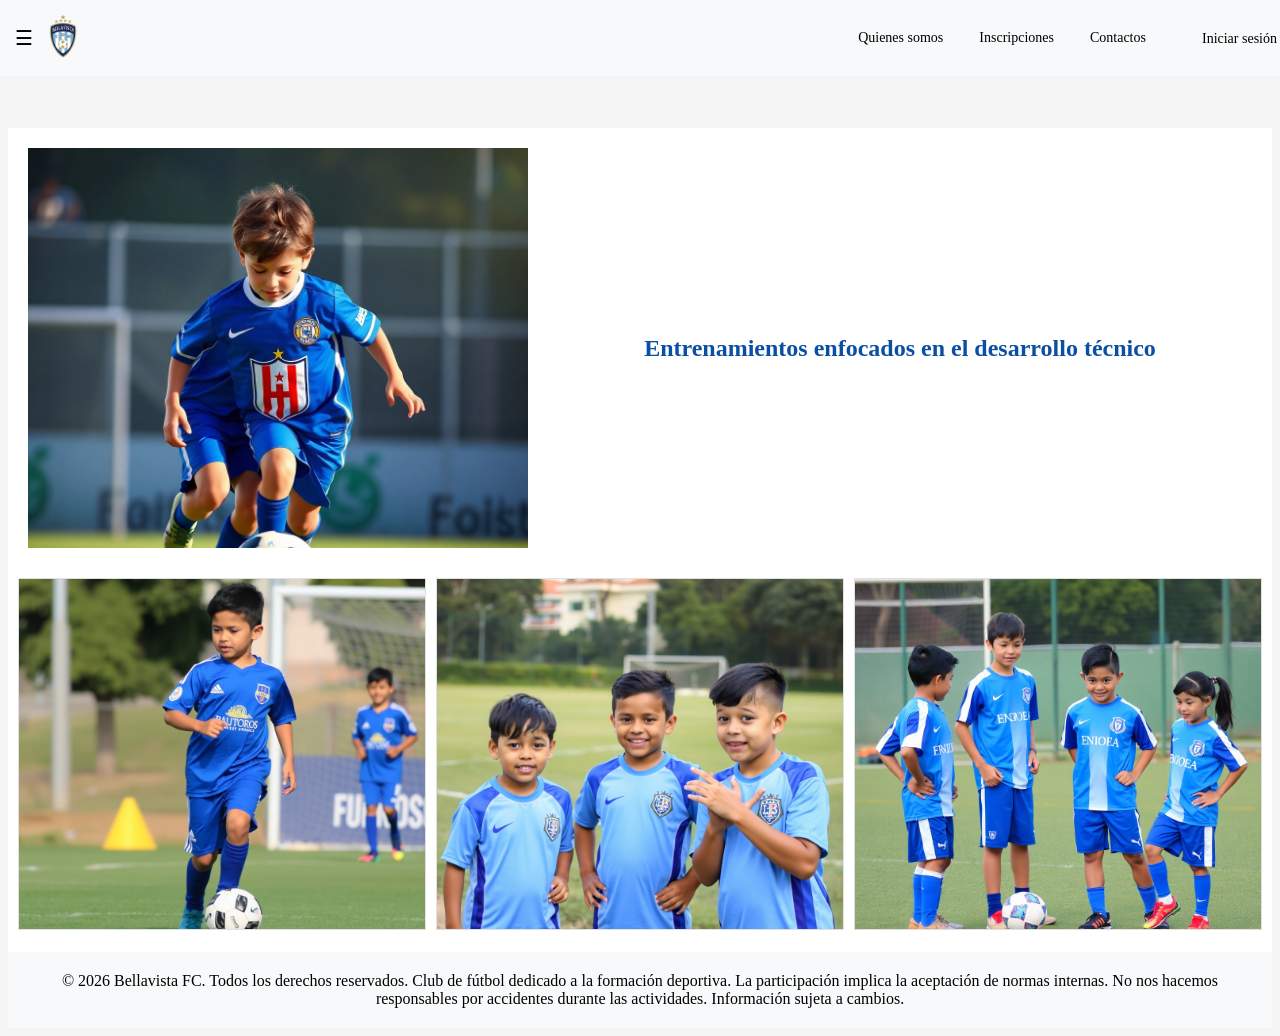
<file: Index.html>
<!DOCTYPE html>
<html lang="es">
<head>
    <meta charset="UTF-8">
    <title>BellavistaFC</title>

    <!-- Conecta el CSS -->
    <link rel="stylesheet" href="Estilo.css">
</head>

<body>

    <!-- ===== HEADER ===== -->
    <header class="header">

   <div class="izquierda">
    <div class="menu-icon" onclick="toggleMenu()">☰</div>

    <div class="logo">
        <a href="index.html"></a>
        <img src="img/Logo1.png" alt="Logo">
    </div>
</div>

 <!-- MENÚ DESPLEGABLE -->
    <div class="menu-desplegable" id="menu">
        <a href="#">Inicio</a>
        <a href="#">Calendario</a>
        <a href="#">Equipos</a>
        <a href="#">Inscripciones</a>
        <a href="#">Contacto</a>
    </div>


<div class="nav">
    <div class="links">
        <a href="#">Quienes somos</a>
        <a href="#">Inscripciones</a>
        <a href="#">Contactos</a>
    </div>

    <div class="derecha">
        <a href="#">Iniciar sesión</a>
    </div>
</div>

    </header>

    <!-- ===== SECCIÓN PRINCIPAL ===== -->
    <section class="principal">

        <!-- Imagen principal -->
        <div class="imagen-central">
            <img src="img/img1.png" alt="Image1">
        </div>

        <!-- Texto al lado derecho -->
        <div class="texto-lateral">
            <p>Entrenamientos enfocados en el desarrollo técnico</p>
        </div>

    </section>

    <!-- ===== TARJETAS (3 bloques) ===== -->
<section class="tarjetas">

    <div class="card">
        <img src="img/img2.png">
        <div class="overlay">
            <p>Trabajo de control y pase</p>
        </div>
    </div>

    <div class="card">
        <img src="img/img3.png">
        <div class="overlay">
            <p>Trabajo en equipo</p>
        </div>
    </div>

    <div class="card">
        <img src="img/img4.png">
        <div class="overlay">
            <p>Coordinación y técnica</p>
        </div>
    </div>

</section>

    <!-- ===== FOOTER ===== -->
    <footer class="footer">
        © 2026 Bellavista FC. Todos los derechos reservados. Club de fútbol dedicado a la formación deportiva. La participación implica la aceptación de normas internas. No nos hacemos responsables por accidentes durante las actividades. Información sujeta a cambios.
    </footer>

</body>
</html>

</footer>

<script>
function toggleMenu() {
    const menu = document.getElementById("menu");
    menu.classList.toggle("activo");
}

document.addEventListener("click", function(e) {
    const menu = document.getElementById("menu");
    const icon = document.querySelector(".menu-icon");

    if (!menu.contains(e.target) && !icon.contains(e.target)) {
        menu.classList.remove("activo");
    }
});
</script>

</body>
</html>
</file>
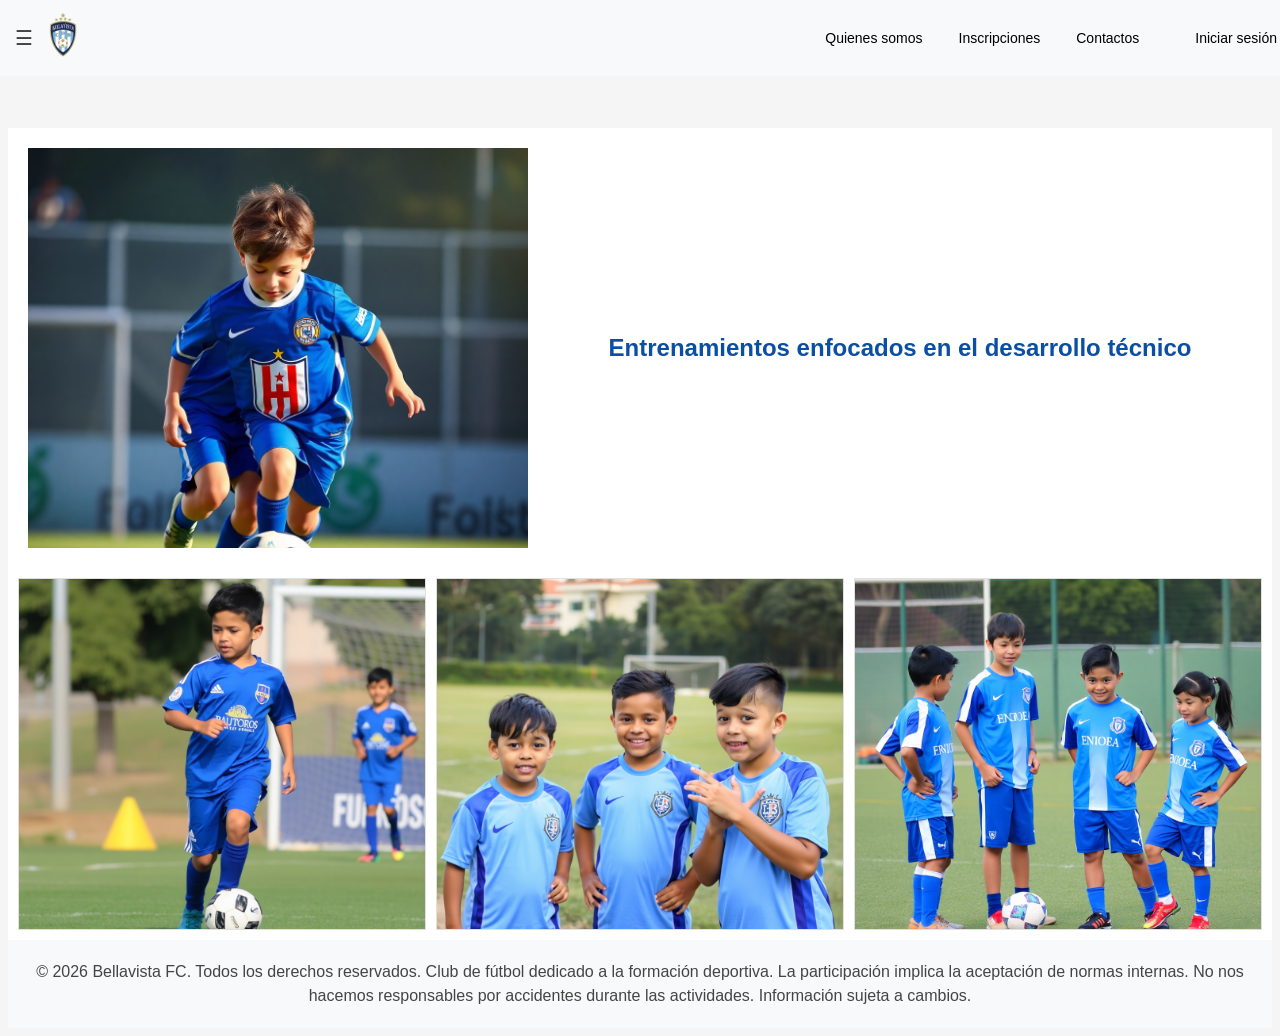
<file: index.html>
<!DOCTYPE html>
<html lang="es">
<head>
    <meta charset="UTF-8">

    <meta name="viewport" content="width=device-width, initial-scale=1.0">
    <title>BellavistaFC</title>

    <!-- Conecta el CSS -->
    <link rel="stylesheet" href="estilo.css">
</head>

<body>

    <!-- ===== HEADER ===== -->
    <header class="header">

<div class="izquierda">
    <div class="menu-icon" onclick="toggleMenu()">☰</div>

    <div class="logo">
        <a href="index.html">
            <img src="img/Logo1.png" alt="Logo">
        </a>
    </div>
</div>

 <!-- MENÚ DESPLEGABLE -->
    <div class="menu-desplegable" id="menu">
        <a href="#">Competencias</a>
        <a href="#">Grupo Técnico</a>
        <a href="inscripciones.html">Inscripciones</a>
        <a href="contacto.html">Contacto</a>
    </div>

    <div class="nav">
        <div class="links">
            <a href="quienes_somos.html">Quienes somos</a>
            <a href="inscripciones.html">Inscripciones</a>
            <a href="contacto.html">Contactos</a>
        </div>

        <div class="derecha">
            <a href="#">Iniciar sesión</a>
        </div>
    </div>

</header>

    <!-- ===== SECCIÓN PRINCIPAL ===== -->
    <section class="principal">

        <!-- Imagen principal -->
        <div class="imagen-central">
            <img src="img/img1.png" alt="Image1">
        </div>

        <!-- Texto al lado derecho -->
        <div class="texto-lateral">
            <p>Entrenamientos enfocados en el desarrollo técnico</p>
        </div>

    </section>

    <!-- ===== TARJETAS (3 bloques) ===== -->
<section class="tarjetas">

    <div class="card">
        <img src="img/img2.png">
        <div class="overlay">
            <p>Trabajo de control y pase</p>
        </div>
    </div>

    <div class="card">
        <img src="img/img3.png">
        <div class="overlay">
            <p>Trabajo en equipo</p>
        </div>
    </div>

    <div class="card">
        <img src="img/img4.png">
        <div class="overlay">
            <p>Coordinación y técnica</p>
        </div>
    </div>

</section>

    <!-- ===== FOOTER ===== -->
    <footer class="footer">
        © 2026 Bellavista FC. Todos los derechos reservados. Club de fútbol dedicado a la formación deportiva. La participación implica la aceptación de normas internas. No nos hacemos responsables por accidentes durante las actividades. Información sujeta a cambios.
    </footer>

<script>
function toggleMenu() {
    const menu = document.getElementById("menu");
    menu.classList.toggle("activo");
}

document.addEventListener("click", function(e) {
    const menu = document.getElementById("menu");
    const icon = document.querySelector(".menu-icon");

    if (!menu.contains(e.target) && !icon.contains(e.target)) {
        menu.classList.remove("activo");
    }
});
</script>

</body>
</html>
</file>
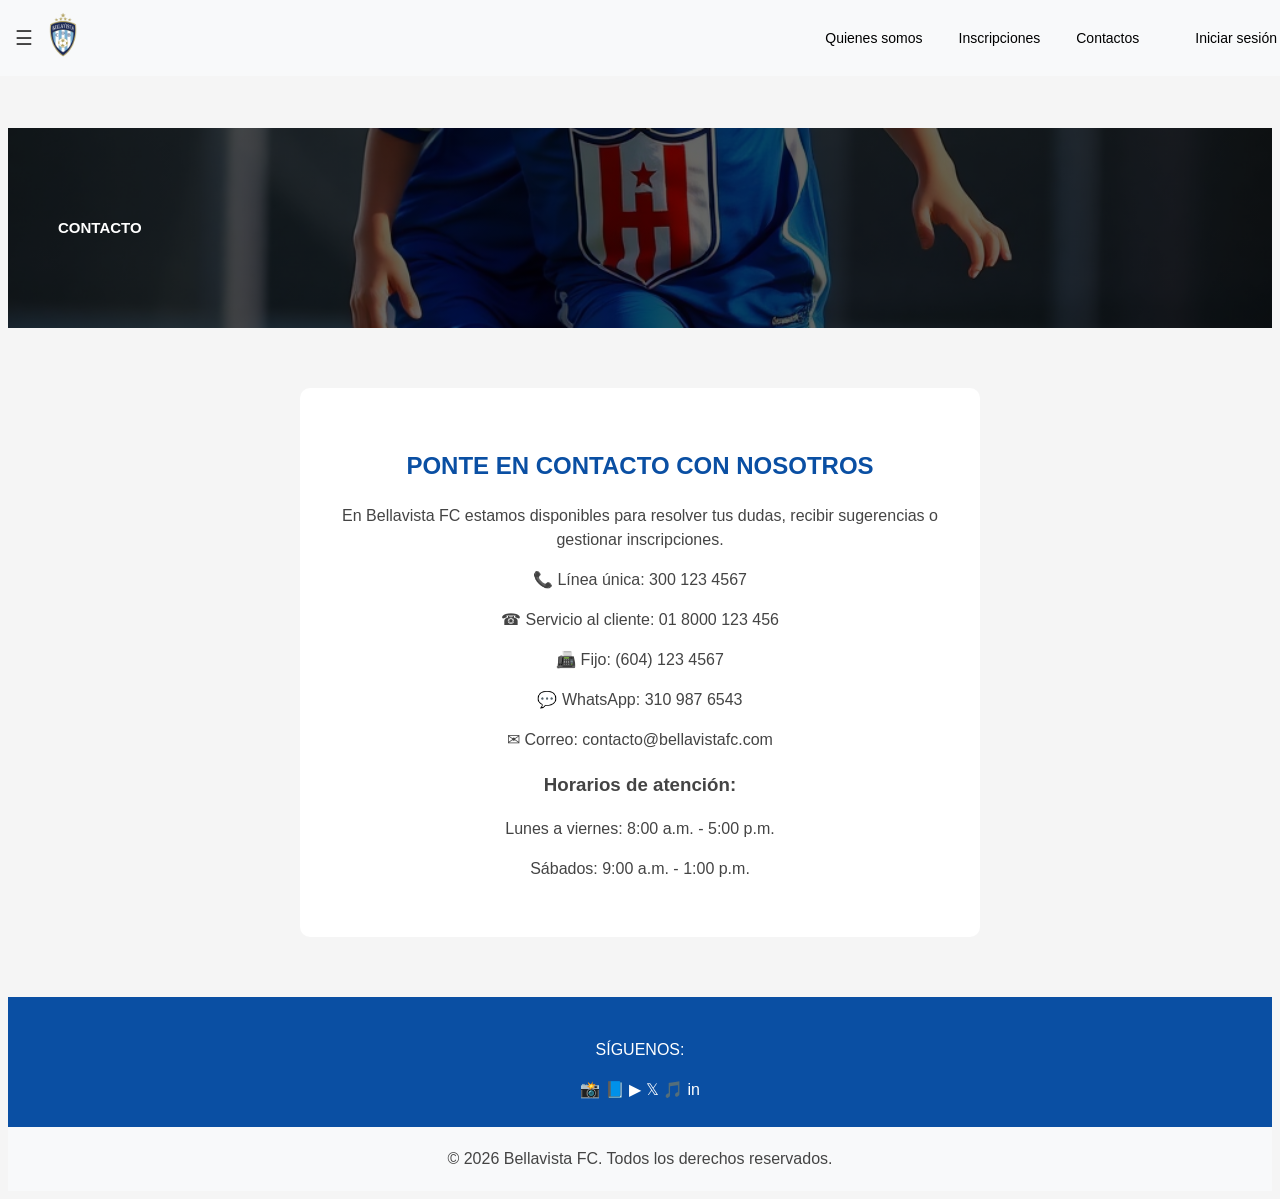
<file: contacto.html>
<!DOCTYPE html>
<html lang="es">
<head>
    <meta charset="UTF-8">

    <meta name="viewport" content="width=device-width, initial-scale=1.0">
    <title>Contacto - BellavistaFC</title>
    <link rel="stylesheet" href="estilo.css">
</head>

<body>

<!-- ===== HEADER (igual al index) ===== -->
<header class="header">

    <div class="izquierda">
        <div class="menu-icon" onclick="toggleMenu()">☰</div>

        <div class="logo">
            <a href="index.html">
                <img src="img/Logo1.png" alt="Logo">
            </a>
        </div>
    </div>

    <div class="menu-desplegable" id="menu">
        <a href="#">Competencias</a>
        <a href="#">Grupo Técnico</a>
        <a href="inscripciones.html">Inscripciones</a>
        <a href="contacto.html">Contacto</a>
    </div>

    <div class="nav">
        <div class="links">
            <a href="quienes_somos.html">Quienes somos</a>
            <a href="inscripciones.html">Inscripciones</a>
            <a href="contacto.html">Contactos</a>
        </div>

        <div class="derecha">
            <a href="#">Iniciar sesión</a>
        </div>
    </div>

</header>

<!-- ===== BANNER SUPERIOR ===== -->
<section class="banner-contacto">
    <h1>CONTACTO</h1>
</section>

<!-- ===== CONTENIDO ===== -->
<section class="contenedor-contacto">

    <div class="card-contacto">
        <h2>PONTE EN CONTACTO CON NOSOTROS</h2>

        <p>
            En Bellavista FC estamos disponibles para resolver tus dudas,
            recibir sugerencias o gestionar inscripciones.
        </p>

        <div class="info-contacto">
            <p>📞 Línea única: 300 123 4567</p>
            <p>☎ Servicio al cliente: 01 8000 123 456</p>
            <p>📠 Fijo: (604) 123 4567</p>
            <p>💬 WhatsApp: 310 987 6543</p>
            <p>✉ Correo: contacto@bellavistafc.com</p>
        </div>

        <div class="horarios">
            <h3>Horarios de atención:</h3>
            <p>Lunes a viernes: 8:00 a.m. - 5:00 p.m.</p>
            <p>Sábados: 9:00 a.m. - 1:00 p.m.</p>
        </div>

    </div>

</section>

<!-- ===== REDES ===== -->
<section class="redes">
    <p>SÍGUENOS:</p>
    <div class="iconos">
        <span>📸</span>
        <span>📘</span>
        <span>▶</span>
        <span>𝕏</span>
        <span>🎵</span>
        <span>in</span>
    </div>
</section>

<!-- ===== FOOTER ===== -->
<footer class="footer">
    © 2026 Bellavista FC. Todos los derechos reservados.
</footer>

<script>
function toggleMenu() {
    const menu = document.getElementById("menu");
    menu.classList.toggle("activo");
}

document.addEventListener("click", function(e) {
    const menu = document.getElementById("menu");
    const icon = document.querySelector(".menu-icon");

    if (!menu.contains(e.target) && !icon.contains(e.target)) {
        menu.classList.remove("activo");
    }
});
</script>

</body>
</html>
</file>
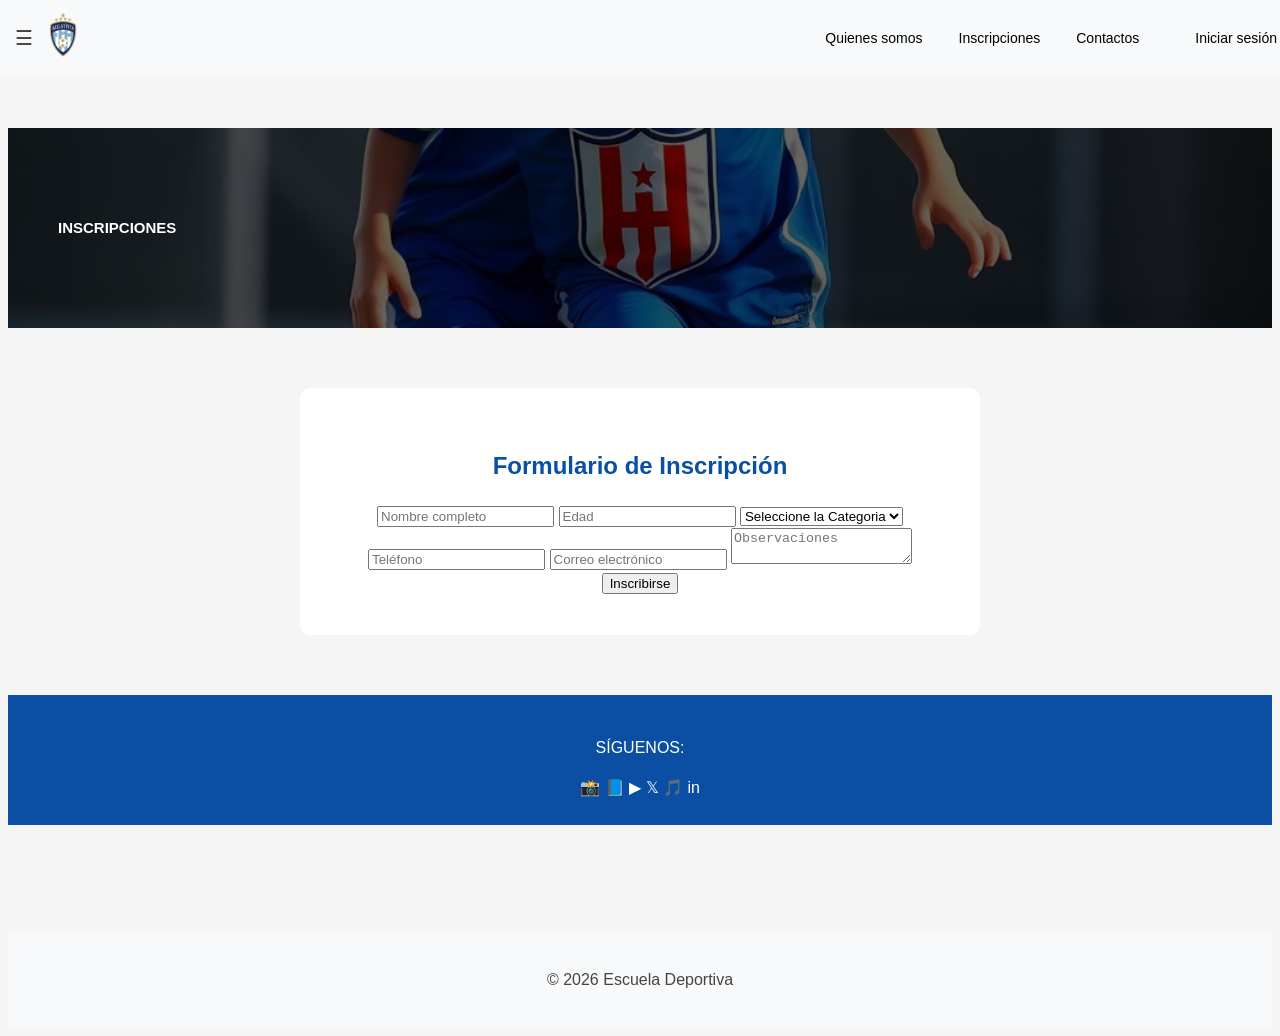
<file: inscripciones.html>
<!DOCTYPE html>
<html lang="es">
<head>
    <meta charset="UTF-8">
    <meta name="viewport" content="width=device-width, initial-scale=1.0">
    <title>Contacto - BellavistaFC</title>
    <link rel="stylesheet" href="estilo.css">
</head>

<body>

<!-- ===== HEADER (igual al index) ===== -->
<header class="header">

    <div class="izquierda">
        <div class="menu-icon" onclick="toggleMenu()">☰</div>

        <div class="logo">
            <a href="index.html">
                <img src="img/Logo1.png" alt="Logo">
            </a>
        </div>
    </div>

    <div class="menu-desplegable" id="menu">
        <a href="#">Competencias</a>
        <a href="#">Grupo Técnico</a>
        <a href="inscripciones.html">Inscripciones</a>
        <a href="contacto.html">Contacto</a>
    </div>

    <div class="nav">
        <div class="links">
            <a href="quienes_somos.html">Quienes somos</a>
            <a href="inscripciones.html">Inscripciones</a>
            <a href="contacto.html">Contactos</a>
        </div>

        <div class="derecha">
            <a href="#">Iniciar sesión</a>
        </div>
    </div>

</header>

<!-- ===== BANNER SUPERIOR ===== -->
<section class="banner-contacto">
    <h1>INSCRIPCIONES</h1>
</section>

<!-- ===== FORMULARIO ===== -->
<section class="contenedor-contacto">
    <div class="card-contacto">

        <h2>Formulario de Inscripción</h2>

        <form class="formulario">

            <input type="text" placeholder="Nombre completo" required>

            <input type="number" placeholder="Edad" required>

            <select required>
                <option value="">Seleccione la Categoria</required>
                <option>Sub10</required>
                <option>Sub11</required>
                <option>Sub13</required>
                <option>Sub14</required>
                <option>Sub15</required>
                <option>Sub16</required>
                <option>Sub17</required>
                <option>Sub18</required>
                <option>Sub19</required>
                <option>Sub20</required>
            </select>

            
            <input type="tel" placeholder="Teléfono" required>

            <input type="email" placeholder="Correo electrónico" required>

            <textarea placeholder="Observaciones"></textarea>

            <button type="submit">Inscribirse</button>

        </form>

    </div>
</section>

<!-- ===== REDES ===== -->
<section class="redes">
    <p>SÍGUENOS:</p>
    <div class="iconos">
        <span>📸</span>
        <span>📘</span>
        <span>▶</span>
        <span>𝕏</span>
        <span>🎵</span>
        <span>in</span>
    </div>
</section>

<!-- ===== FOOTER ===== -->
<footer class="footer">
    <p>© 2026 Escuela Deportiva</p>
</footer>

</body>
</html>

<script>
function toggleMenu() {
    const menu = document.getElementById("menu");
    menu.classList.toggle("activo");
}

document.addEventListener("click", function(e) {
    const menu = document.getElementById("menu");
    const icon = document.querySelector(".menu-icon");

    if (!menu.contains(e.target) && !icon.contains(e.target)) {
        menu.classList.remove("activo");
    }
});
</script>
</file>
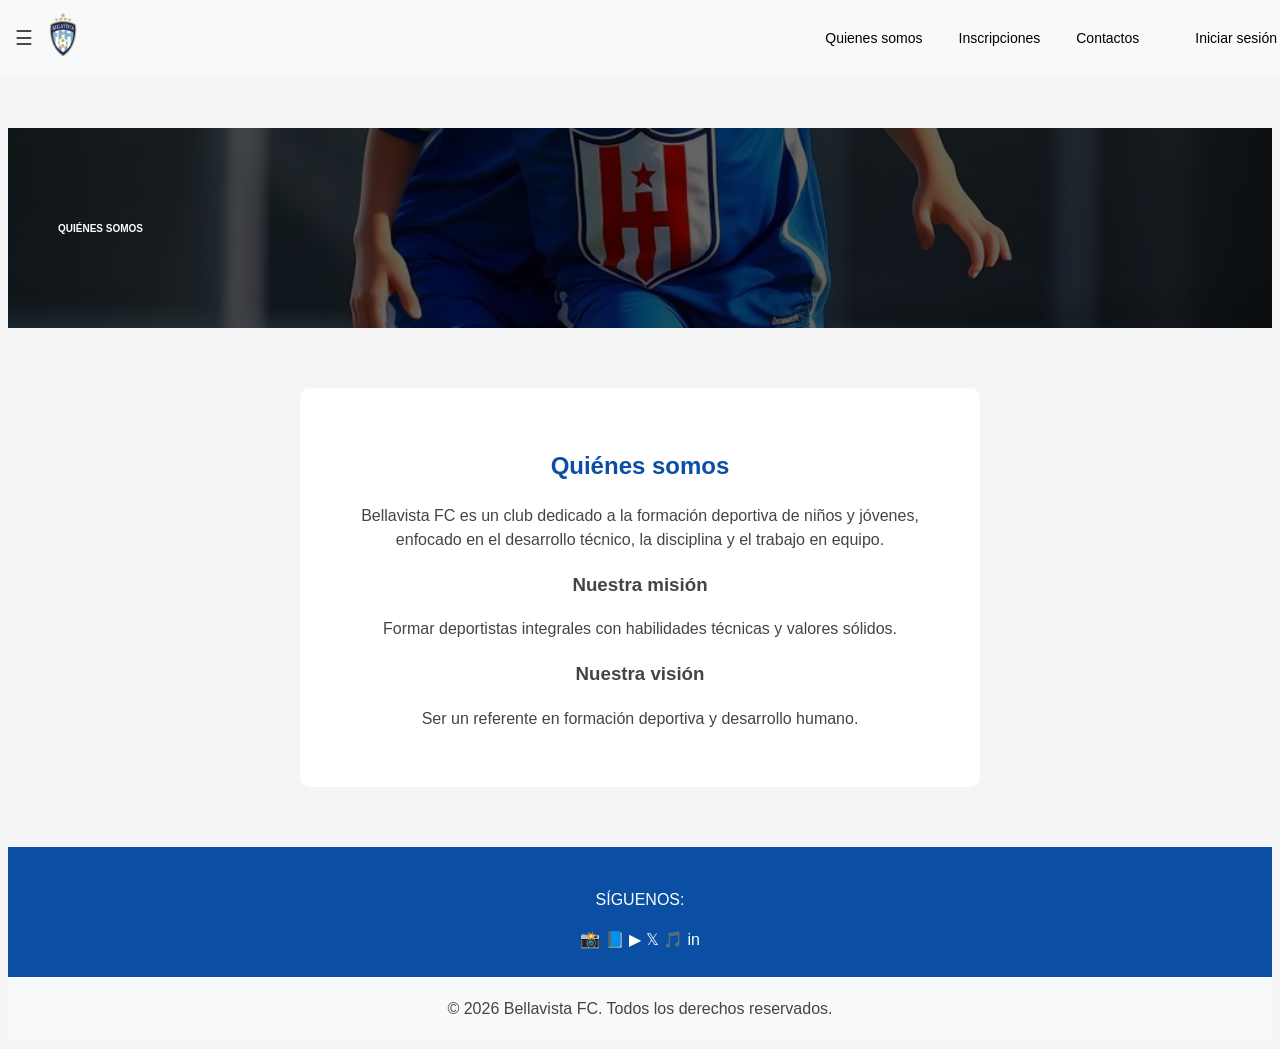
<file: quienes_somos.html>
<!DOCTYPE html>
<html lang="es">
<head>
    <meta charset="UTF-8">
    <meta name="viewport" content="width=device-width, initial-scale=1.0">
    <title>Contacto - BellavistaFC</title>
    <link rel="stylesheet" href="estilo.css">
</head>

<body>

<!-- ===== HEADER (igual al index) ===== -->
<header class="header">

    <div class="izquierda">
        <div class="menu-icon" onclick="toggleMenu()">☰</div>

        <div class="logo">
            <a href="index.html">
                <img src="img/Logo1.png" alt="Logo">
            </a>
        </div>
    </div>

    <div class="menu-desplegable" id="menu">
        <a href="#">Competencias</a>
        <a href="#">Grupo Técnico</a>
        <a href="inscripciones.html">Inscripciones</a>
        <a href="contacto.html">Contacto</a>
    </div>

    <div class="nav">
        <div class="links">
            <a href="quienes_somos.html">Quienes somos</a>
            <a href="inscripciones.html">Inscripciones</a>
            <a href="contacto.html">Contactos</a>
        </div>

        <div class="derecha">
            <a href="#">Iniciar sesión</a>
        </div>
    </div>

</header>

<!-- ===== BANNER ===== -->
<section class="banner-contacto">
    QUIÉNES SOMOS
</section>

<!-- ===== CONTENIDO SIMPLE (SIN EFECTOS) ===== -->
<section class="contenedor-contacto">
    <div class="card-contacto">

        <h2>Quiénes somos</h2>

        <p>
            Bellavista FC es un club dedicado a la formación deportiva de niños y jóvenes,
            enfocado en el desarrollo técnico, la disciplina y el trabajo en equipo.
        </p>

        <h3>Nuestra misión</h3>
        <p>
            Formar deportistas integrales con habilidades técnicas y valores sólidos.
        </p>

        <h3>Nuestra visión</h3>
        <p>
            Ser un referente en formación deportiva y desarrollo humano.
        </p>

    </div>
</section>

<!-- ===== REDES ===== -->
<section class="redes">
    <p>SÍGUENOS:</p>
    <div class="iconos">
        <span>📸</span>
        <span>📘</span>
        <span>▶</span>
        <span>𝕏</span>
        <span>🎵</span>
        <span>in</span>
    </div>
</section>

<!-- ===== FOOTER ===== -->
<footer class="footer">
    © 2026 Bellavista FC. Todos los derechos reservados.
</footer>

<script>
function toggleMenu() {
    const menu = document.getElementById("menu");
    menu.classList.toggle("activo");
}

document.addEventListener("click", function(e) {
    const menu = document.getElementById("menu");
    const icon = document.querySelector(".menu-icon");

    if (!menu.contains(e.target) && !icon.contains(e.target)) {
        menu.classList.remove("activo");
    }
});
</script>

</body>
</html>
</file>
<file: Estilo.css>
css
/* Reset básico */
* {
    margin: 0;
    padding: 0;
    box-sizing: border-box;
}

img {
    max-width: 100%;
    height: auto;
}

:root {
    --azul: #0A4FA3;
    --blanco: #ffffff;
    --gris-fondo: #f5f5f5;
    --gris-texto: #444;
    --transicion: 0.3s;
}

html, body {
    background: #f5f5f5;
    padding-top: 60px; /*  evita que el header tape contenido */
    overflow-x: clip; /*  evita scroll SIN cortar contenido */
}

body {
    display: flex;
    flex-direction: column;
    min-height: 100vh;
    overflow-y: auto;

    background: #f5f5f5; /* fondo limpio */
}

/* ===== HEADER ===== */
.header {
    display: flex;
    overflow: visible; /* evita que corte el contenido */
    flex-shrink: 0;
    align-items: center;
    background: #f8f9fa; 
    padding: 8px 15px; /* más espacio a los lados */
    position: fixed; 
    top: 0;          
    left: 0;    
    right: 0; /* asegura que no se pase del ancho */     
    width: 100%;   
    height: 60px; /* altura fija elegante */ 
    z-index: 10000; 
}

.izquierda {
    display: flex;
    align-items: center;
    gap: 10px;
}

.derecha {
    margin-left: 20px; /* empuja a la derecha correctamente */
    padding-right: 10px; /* espacio del borde */
    white-space: nowrap; /* evita que se corte el texto */
}

.menu-icon {
    font-size: 20px;
}

.logo img {
    width: 40px;   /* ancho */
    height: auto;  /* mantiene proporción */
}

.nav {
    display: flex;
    align-items: center;
    margin-left: auto; /* empuja TODO el menú a la derecha */
}

.nav a {
    margin: 0 8px;
    text-decoration: none;
    font-size: 14px; /* más fino */
    color: black;
    transition: 0.3s; /* animación suave */
}

.nav a:hover {
    color: blue;              /* cambia color */
    transform: scale(1.03);    /* agranda un poco */
}

.links {
    display: flex;
    gap: 20px;
    margin-right: 20px; /* separa de "Iniciar sesión" */
}

/* ===== MENÚ DESPLEGABLE ===== */
.menu-desplegable {
    position: absolute;
    top: 70px; /* debajo del header */
    left: 20px;
    background: white;
    border: 1px solid #ddd;
    border-radius: 8px;
    display: none; /* oculto por defecto */
    flex-direction: column;
    min-width: 180px;
    box-shadow: 0px 10px 20px rgba(0,0,0,0.2);
    z-index: 2000;
}

.menu-desplegable a {
    padding: 12px 15px;
    text-decoration: none;
    color: black;
    display: block;
    transition: 0.3s;
}

.menu-desplegable a:hover {
    background: #0A4FA3;
    color: white;
}

.menu-desplegable.activo {
    display: flex;
}

/* hace clickeable el icono */
.menu-icon {
    font-size: 20px;
    cursor: pointer;
}

/* ===== SECCIÓN PRINCIPAL ===== */
.principal {
    display: flex;
    align-items: center; /*  centra verticalmente */
    padding: 20px;
    gap: 20px;
    background: white;
    flex-wrap: wrap;
}

.imagen-central {
    flex: 1 1 300px;
    max-width: 500px; 
    max-height: 400px;
    overflow: hidden; /* evita que el zoom se salga */
    background: white;
}

.imagen-central img {
    width: 100%;
    max-width: 100%;
    height: auto;
    display: block;
}

.imagen-central img {
    width: 100%;
    max-width: 100%;
    height: auto;
    display: block;
    transition: transform 0.4s ease; /* animación suave */
}

.imagen-central:hover img {
    transform: scale(1.05); /* zoom MUY sutil */
}

.texto-lateral {
    flex: 1;
    display: flex;
    justify-content: center;
    align-items: center;
    text-align: center;
}

.texto-lateral p {
    color: #0A4FA3;
    font-size: 24px;
    font-weight: bold;
    transition: 0.3s;
}

.texto-lateral p:hover {
    transform: translateY(-5px);
    text-shadow: 0px 5px 10px rgba(0,0,0,0.3);
}


/* ===== TARJETAS ===== */
.tarjetas {
    display: grid;
    grid-template-columns: repeat(3, 1fr);
    flex: 1; /* también flexible */
    gap: 10px;
    padding: 10px;
    background: white;
    flex-wrap: wrap;
}

@media (max-width: 1024px) {
    .tarjetas {
        grid-template-columns: repeat(2, 1fr);
    }
}

.card {
    flex: 1 1 300px; /* esto permite que se adapten */
    height: 350px;   /* tamaño consistente */
    background: white;
    border: 1px solid #e0e0e0;
    display: flex;
    align-items: center;
    justify-content: center;
    transition: 0.3s;
    position: relative;
    overflow: hidden; /* IMPORTANTE para el zoom */
}

.card img {
    width: 100%;
    height: 100%;
    object-fit: cover;
    display: block;
    transition: transform 0.4s ease;
}


.card img {
    width: 100%;
    height: 100%;
    object-fit: cover;
    display: block;
    transition: transform 0.4s ease;
}

/* zoom sutil */
.card:hover img {
    transform: scale(1.05);
}

.overlay {
    position: absolute;
    bottom: 0;
    left: 0;
    width: 100%;
    pointer-events: none; /* evita que afecte el layout */    
    padding: 15px;
    background: linear-gradient(to top, rgba(0,0,0,0.8), rgba(0,0,0,0));
    display: flex;
    align-items: flex-end;
    opacity: 0;
    transition: 0.3s;
}

/* mostrar overlay */
.card:hover .overlay {
    opacity: 1;
}

/* texto */
.overlay p {
    color: white;
    font-size: 14px;
    font-weight: bold;
    margin: 0;
    text-align: left;
    transform: translateY(10px);
    transition: 0.3s;
}

/* opcional: leve elevación elegante */
.card:hover {
    box-shadow: 0px 8px 18px rgba(0,0,0,0.15);
}

/* ===== FOOTER ===== */
.footer {
    background: #f8f9fa;
    padding: 20px;
    text-align: center;
    flex-shrink: 0;
    margin-top: auto; /*  empuja el footer hacia abajo */
    transition: 0.3s;
}

.footer:hover {
    background: #bbb;
    transform: translateY(-5px); /* se levanta */
    box-shadow: 0px 10px 20px rgba(0,0,0,0.2); /* sombra */
}

/* ===== SELECCIÓN DE TEXTO ===== */
::selection {
    background: #0A4FA3;
    color: white;
}

/* ===== RESPONSIVE ===== */
@media (max-width: 768px) { /* Se activa cuando la pantalla es menor a 768px (celulares/tablets) */

    .principal {
        flex-direction: column; /* Cambia de horizontal a vertical (imagen arriba, texto abajo) */
    }

    .imagen-central {
        width: 100%; /* La imagen ocupa todo el ancho disponible */
        max-height: none; /* Quita el límite de altura para que no se corte */
    }

   .texto-lateral {
    display: flex;              /* activa centrado */
    justify-content: center;    /* centra horizontal */
    align-items: center;        /* centra vertical */
    text-align: center;         /* centra el texto */
    flex: 1;                    /*  ocupa espacio al lado de la imagen */

}

.card-contacto {
        width: 90%;
        padding: 20px;
    }

    .banner-contacto {
        font-size: 24px;
        padding-left: 20px;
        height: 150px;
    }

    .card {
        height: 300px;
    }
}


/* ===== CONTACTO ===== */

.banner-contacto {
    height: 200px;
    background: linear-gradient(rgba(0,0,0,0.6), rgba(0,0,0,0.6)),
                url("img/img1.png") center/cover no-repeat;
    display: flex;
    align-items: center;
    padding-left: 50px;
    color: var(--blanco);
    font-size: 32px;
    font-weight: bold;
}

.contenedor-contacto {
    background: var(--gris-fondo);
    padding: 60px 20px;
    display: flex;
    justify-content: center;
}

/* REUTILIZAS TODO */
.card-contacto {
    transition: 0.3s;
    width: 600px;
    padding: 40px;
    text-align: center;
    background: white;
    border-radius: 10px;
}

/* reutiliza estilos existentes */
.card-contacto h2 {
    color: var(--azul);
    margin-bottom: 20px;
}

.card-contacto:hover {
    transform: translateY(-5px);
    box-shadow: 0px 10px 25px rgba(0,0,0,0.2);
}

.info-contacto p {
    color: var(--gris-texto);
    transition: var(--transicion);
}

.info-contacto p:hover {
    transform: translateX(5px);
    color: var(--azul);
}

.redes {
    background: var(--azul);
    color: var(--blanco);
    text-align: center;
    padding: 25px;
}

/* responsive móviles 480px */
@media (max-width: 480px) {
    /* Header compacto */
    .header {
        padding: 8px 10px;
        height: 50px;
    }

    /* Logo más pequeño */
    .logo img {
        width: 35px;
    }

    /* Ocultar nav y mostrar menú */
    .nav {
        display: none;
    }
    .menu-icon {
        display: block;
    }

    /* Principal vertical y texto más pequeño */
    .principal {
        flex-direction: column;
        gap: 15px;
        padding: 10px;
    }

    .texto-lateral p {
        font-size: 18px;
    }

    .imagen-central {
        max-height: 300px;
    }

    /* Tarjetas 1 columna y menor altura */
    .tarjetas {
        grid-template-columns: 1fr;
    }

    .card {
        height: 250px;
    }
}
</file>
<file: estilo.css>
css
/* Reset básico */
* {
    margin: 0;
    padding: 0;
    box-sizing: border-box;
}

img {
    max-width: 100%;
    height: auto;
}

:root {
    --azul: #0A4FA3;
    --blanco: #ffffff;
    --gris-fondo: #f5f5f5;
    --gris-texto: #444;
    --transicion: 0.3s;
}

html, body {
    background: #f5f5f5;
    padding-top: 60px; /*  evita que el header tape contenido */
    overflow-x: clip; /*  evita scroll SIN cortar contenido */
}

body {
    display: flex;
    flex-direction: column;
    min-height: 100vh;
    overflow-y: auto;

    background: #f5f5f5; /* fondo limpio */

    font-family: 'Arial', sans-serif; /* unifica la fuente */
    font-size: 16px;                  /* tamaño base de texto */
    line-height: 1.5;                 /* altura de línea legible */
    color: var(--gris-texto);         /* color de texto general */
}

/* ===== HEADER ===== */
.header {
    display: flex;
    overflow: visible; /* evita que corte el contenido */
    flex-shrink: 0;
    align-items: center;
    background: #f8f9fa; 
    padding: 8px 15px; /* más espacio a los lados */
    position: fixed; 
    top: 0;          
    left: 0;    
    right: 0; /* asegura que no se pase del ancho */     
    width: 100%;   
    height: 60px; /* altura fija elegante */ 
    z-index: 10000; 
}

.izquierda {
    display: flex;
    align-items: center;
    gap: 10px;
}

.derecha {
    margin-left: 20px; /* empuja a la derecha correctamente */
    padding-right: 10px; /* espacio del borde */
    white-space: nowrap; /* evita que se corte el texto */
}

.menu-icon {
    font-size: 20px;
}

.logo img {
    width: 40px;   /* ancho */
    height: auto;  /* mantiene proporción */
}

.nav {
    display: flex;
    align-items: center;
    margin-left: auto; /* empuja TODO el menú a la derecha */
}

.nav a {
    margin: 0 8px;
    text-decoration: none;
    font-size: 14px; /* más fino */
    color: black;
    transition: 0.3s; /* animación suave */
    font-family: inherit; /* hereda la fuente de body */
}

.nav a:hover {
    color: blue;              /* cambia color */
    transform: scale(1.03);    /* agranda un poco */
}

.links {
    display: flex;
    gap: 20px;
    margin-right: 20px; /* separa de "Iniciar sesión" */
}

/* ===== MENÚ DESPLEGABLE ===== */
.menu-desplegable {
    position: absolute;
    top: 70px; /* debajo del header */
    left: 20px;
    background: white;
    border: 1px solid #ddd;
    border-radius: 8px;
    display: none; /* oculto por defecto */
    flex-direction: column;
    min-width: 180px;
    box-shadow: 0px 10px 20px rgba(0,0,0,0.2);
    z-index: 2000;
}

.menu-desplegable a {
    padding: 12px 15px;
    text-decoration: none;
    color: black;
    display: block;
    transition: 0.3s;
}

.menu-desplegable a:hover {
    background: #0A4FA3;
    color: white;
}

.menu-desplegable.activo {
    display: flex;
}

/* hace clickeable el icono */
.menu-icon {
    font-size: 20px;
    cursor: pointer;
}

/* ===== SECCIÓN PRINCIPAL ===== */
.principal {
    display: flex;
    align-items: center; /*  centra verticalmente */
    padding: 20px;
    gap: 20px;
    background: white;
    flex-wrap: wrap;
}

.imagen-central {
    flex: 1 1 300px;
    max-width: 500px; 
    max-height: 400px;
    overflow: hidden; /* evita que el zoom se salga */
    background: white;
}

.imagen-central img {
    width: 100%;
    max-width: 100%;
    height: auto;
    display: block;
}

.imagen-central img {
    width: 100%;
    max-width: 100%;
    height: auto;
    display: block;
    transition: transform 0.4s ease; /* animación suave */
}

.imagen-central:hover img {
    transform: scale(1.05); /* zoom MUY sutil */
}

.texto-lateral {
    flex: 1;
    display: flex;
    justify-content: center;
    align-items: center;
    text-align: center;
}

.texto-lateral p {
    color: #0A4FA3;
    font-size: 24px;
    font-weight: bold;
    transition: 0.3s;
    font-family: inherit; /* asegura herencia de la fuente global */
}

.texto-lateral p:hover {
    transform: translateY(-5px);
    text-shadow: 0px 5px 10px rgba(0,0,0,0.3);
}


/* ===== TARJETAS ===== */
.tarjetas {
    display: grid;
    grid-template-columns: repeat(3, 1fr);
    flex: 1; /* también flexible */
    gap: 10px;
    padding: 10px;
    background: white;
    flex-wrap: wrap;
}

@media (max-width: 1024px) {
    .tarjetas {
        grid-template-columns: repeat(2, 1fr);
    }
}

.card {
    flex: 1 1 300px; /* esto permite que se adapten */
    height: 350px;   /* tamaño consistente */
    background: white;
    border: 1px solid #e0e0e0;
    display: flex;
    align-items: center;
    justify-content: center;
    transition: 0.3s;
    position: relative;
    overflow: hidden; /* IMPORTANTE para el zoom */
}

.card img {
    width: 100%;
    height: 100%;
    object-fit: cover;
    display: block;
    transition: transform 0.4s ease;
}


.card img {
    width: 100%;
    height: 100%;
    object-fit: cover;
    display: block;
    transition: transform 0.4s ease;
}

/* zoom sutil */
.card:hover img {
    transform: scale(1.05);
}

.overlay {
    position: absolute;
    bottom: 0;
    left: 0;
    width: 100%;
    pointer-events: none; /* evita que afecte el layout */    
    padding: 15px;
    background: linear-gradient(to top, rgba(0,0,0,0.8), rgba(0,0,0,0));
    display: flex;
    align-items: flex-end;
    opacity: 0;
    transition: 0.3s;
}

/* mostrar overlay */
.card:hover .overlay {
    opacity: 1;
}

/* texto */
.overlay p {
    color: white;
    font-size: 14px;
    font-weight: bold;
    margin: 0;
    text-align: left;
    transform: translateY(10px);
    transition: 0.3s;
}

/* opcional: leve elevación elegante */
.card:hover {
    box-shadow: 0px 8px 18px rgba(0,0,0,0.15);
}

/* ===== FOOTER ===== */
.footer {
    background: #f8f9fa;
    padding: 20px;
    text-align: center;
    flex-shrink: 0;
    margin-top: auto; /*  empuja el footer hacia abajo */
    transition: 0.3s;
}

.footer:hover {
    background: #bbb;
    transform: translateY(-5px); /* se levanta */
    box-shadow: 0px 10px 20px rgba(0,0,0,0.2); /* sombra */
}

/* ===== SELECCIÓN DE TEXTO ===== */
::selection {
    background: #0A4FA3;
    color: white;
}

/* ===== RESPONSIVE ===== */
@media (max-width: 768px) { /* Se activa cuando la pantalla es menor a 768px (celulares/tablets) */

    .principal {
        flex-direction: column; /* Cambia de horizontal a vertical (imagen arriba, texto abajo) */
    }

    .imagen-central {
        width: 100%; /* La imagen ocupa todo el ancho disponible */
        max-height: none; /* Quita el límite de altura para que no se corte */
    }

   .texto-lateral {
    display: flex;              /* activa centrado */
    justify-content: center;    /* centra horizontal */
    align-items: center;        /* centra vertical */
    text-align: center;         /* centra el texto */
    flex: 1;                    /*  ocupa espacio al lado de la imagen */

}

.card-contacto {
        width: 90%;
        padding: 200px;
    }

    .card {
        height: 300px;
    }
}


/* ===== CONTACTO ===== */

.banner-contacto {
    height: 200px;
    background: linear-gradient(rgba(0,0,0,0.6), rgba(0,0,0,0.6)),
    url("img/img1.png") center/cover no-repeat;
    display: flex;
    align-items: center;
    padding-left: 50px;
    color: var(--blanco);
    font-size: 10px;
    font-weight: bold;
    font-family: inherit; /* <- esto asegura que use la misma fuente que body */
}

.contenedor-contacto {
    background: var(--gris-fondo);
    padding: 60px 20px;
    display: flex;
    justify-content: center;
}

/* REUTILIZAS TODO */
.card-contacto {
    transition: 0.3s;
    width: 600px;
    padding: 40px;
    text-align: center;
    background: white;
    border-radius: 10px;
}

/* reutiliza estilos existentes */
.card-contacto h2 {
    color: var(--azul);
    margin-bottom: 20px;
}

.card-contacto:hover {
    transform: translateY(-5px);
    box-shadow: 0px 10px 25px rgba(0,0,0,0.2);
}

.info-contacto p {
    color: var(--gris-texto);
    transition: var(--transicion);
}

.info-contacto p:hover {
    transform: translateX(5px);
    color: var(--azul);
}

.redes {
    background: var(--azul);
    color: var(--blanco);
    text-align: center;
    padding: 25px;
}

/* responsive móviles 480px */
@media (max-width: 480px) {
    /* Header compacto */
    .header {
        padding: 8px 10px;
        height: 50px;
    }

    /* Logo más pequeño */
    .logo img {
        width: 35px;
    }

    /* Ocultar nav y mostrar menú */
    .nav {
        display: none;
    }
    .menu-icon {
        display: block;
    }

    /* Principal vertical y texto más pequeño */
    .principal {
        flex-direction: column;
        gap: 15px;
        padding: 10px;
    }

    .texto-lateral p {
        font-size: 18px;
    }

    .imagen-central {
        max-height: 300px;
    }

    /* Tarjetas 1 columna y menor altura */
    .tarjetas {
        grid-template-columns: 1fr;
    }

    .card {
        height: 250px;
    }
}
</file>
